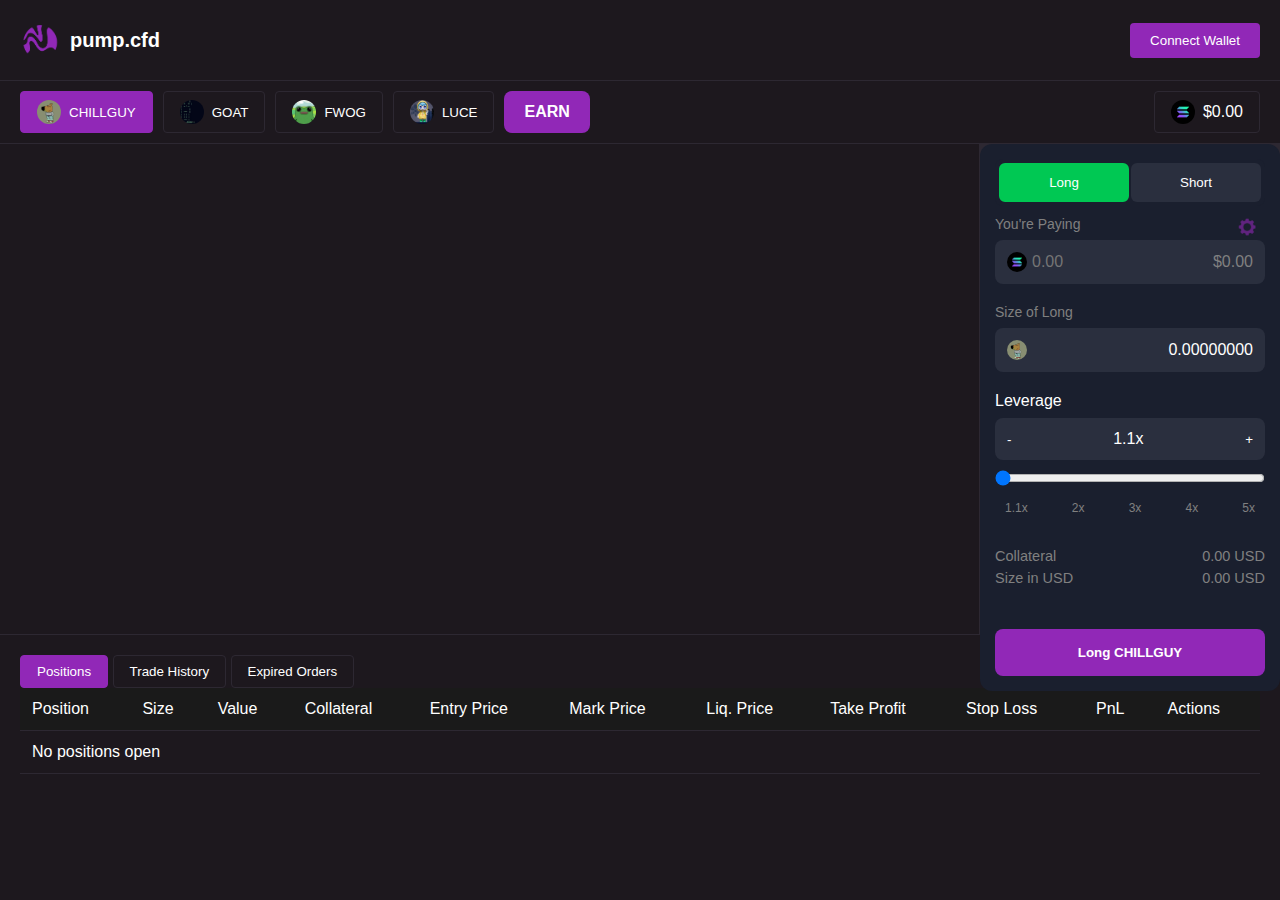
<file: index.html>
<!DOCTYPE html>
<html lang="en">
<head>
    <meta charset="UTF-8">
    <meta http-equiv="refresh" content="0; url=/trade/index.html">
    <title>Redirecting...</title>
</head>
<body>
    <p>Redirecting to trading platform...</p>
    <script>
        window.location.href = "./trade/index.html";
    </script>
</body>
</html>
</file>
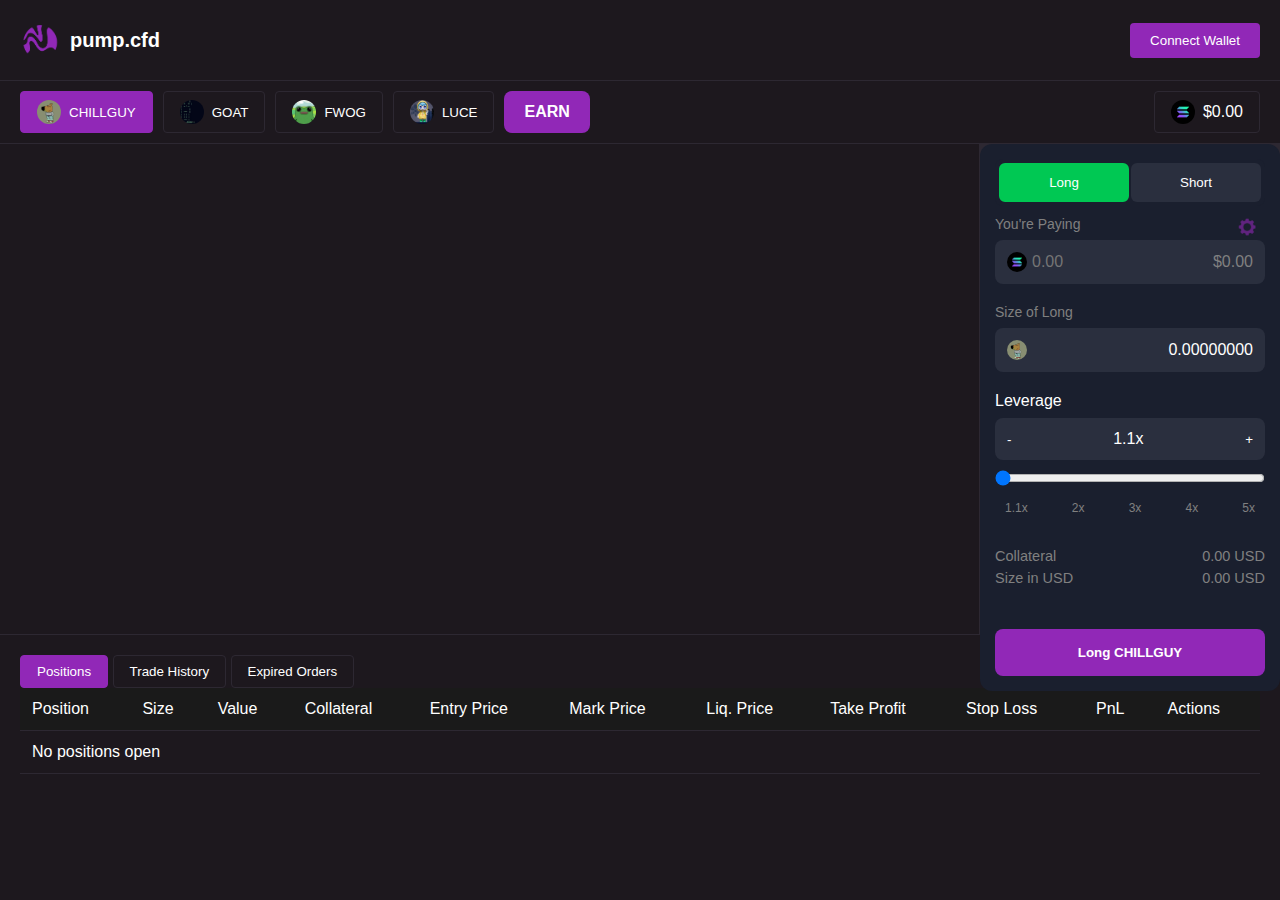
<file: trade/index.html>
<!DOCTYPE html>
<html lang="en">
<head>
    <meta charset="UTF-8">
    <meta name="viewport" content="width=device-width, initial-scale=1.0">
    <title>CHILLGUY Trading - Solana Memecoin CFDs</title>
    <link rel="stylesheet" href="../styles.css">
</head>
<body>
    <div class="backdrop"></div>
    <header class="header">
        <div class="logo">
            <img src="../images/pcfdt.png" alt="Logo">
            <span class="site-name">pump.cfd</span>
        </div>
        <button class="connect-wallet">Connect Wallet</button>
    </header>

    <div class="token-selector">
        <div class="token-buttons">
            <button class="token-button active" data-symbol="CHILLGUY">
                <img src="../images/chillguy.jpg" alt="CHILLGUY">
                <span>CHILLGUY</span>
            </button>
            <button class="token-button" data-symbol="GOAT">
                <img src="../images/goat.jpg" alt="GOAT">
                <span>GOAT</span>
            </button>
            <button class="token-button" data-symbol="FWOG">
                <img src="../images/fwog.png" alt="FWOG">
                <span>FWOG</span>
            </button>
            <button class="token-button" data-symbol="LUCE">
                <img src="../images/luce.jpg" alt="LUCE">
                <span>LUCE</span>
            </button>
            <div class="earn-box">
                <span>EARN</span>
            </div>
        </div>
        <div class="price-display">
            <img src="../images/sol.png" alt="SOL">
            <span id="sol-price">$0.00</span>
        </div>
    </div>

    <div class="trading-container">
        <div class="chart-section">
            <iframe 
                height="100%" 
                width="100%" 
                id="geckoterminal-embed" 
                title="GeckoTerminal Embed" 
                src="https://www.geckoterminal.com/solana/pools/93tjgwff5Ac5ThyMi8C4WejVVQq4tuMeMuYW1LEYZ7bu?embed=1&info=0&swaps=0&grayscale=0&light_chart=0" 
                frameborder="0" 
                allow="clipboard-write" 
                allowfullscreen
            ></iframe>
        </div>
        <div class="trading-panel">
            <div class="position-type">
                <button class="position-btn long active">Long</button>
                <button class="position-btn short">Short</button>
                <button class="settings-btn">
                    <img src="../images/gear.png" alt="Settings">
                </button>
            </div>

            <div class="input-section">
                <label>You're Paying</label>
                <div class="amount-input">
                    <img src="../images/sol.png" alt="SOL" class="currency-icon">
                    <input type="number" id="sol-amount" placeholder="0.00">
                    <span id="usd-value" class="usd-value">$0.00</span>
                </div>
            </div>

            <div class="size-section">
                <label>Size of Long</label>
                <div class="size-display">
                    <img src="../images/chillguy.jpg" alt="CHILLGUY" class="currency-icon" id="position-token-icon">
                    <span id="position-size">0.00000000</span>
                </div>
            </div>

            <div class="leverage-section">
                <label>Leverage</label>
                <div class="leverage-control">
                    <button class="leverage-btn minus">-</button>
                    <span id="leverage-value">1.1x</span>
                    <button class="leverage-btn plus">+</button>
                </div>
                <input type="range" class="leverage-slider" min="1.1" max="5" step="0.1" value="1.1">
                <div class="leverage-marks">
                    <span>1.1x</span>
                    <span>2x</span>
                    <span>3x</span>
                    <span>4x</span>
                    <span>5x</span>
                </div>
            </div>

            <div class="position-info">
                <div class="info-row">
                    <span>Collateral</span>
                    <span id="collateral-usd">0.00 USD</span>
                </div>
                <div class="info-row">
                    <span>Size in USD</span>
                    <span id="size-usd">0.00 USD</span>
                </div>
            </div>

            <button class="action-button" id="trade-button">Long CHILLGUY</button>
        </div>
    </div>

    <div class="trading-info">
        <div class="info-tabs">
            <button class="tab-button active">Positions</button>
            <button class="tab-button">Trade History</button>
            <button class="tab-button">Expired Orders</button>
        </div>
        
        <div class="info-table">
            <table>
                <thead>
                    <tr>
                        <th>Position</th>
                        <th>Size</th>
                        <th>Value</th>
                        <th>Collateral</th>
                        <th>Entry Price</th>
                        <th>Mark Price</th>
                        <th>Liq. Price</th>
                        <th>Take Profit</th>
                        <th>Stop Loss</th>
                        <th>PnL</th>
                        <th>Actions</th>
                    </tr>
                </thead>
                <tbody>
                    <!-- Table rows will be populated dynamically -->
                    <tr class="empty-state">
                        <td colspan="11">No positions open</td>
                    </tr>
                </tbody>
            </table>
        </div>
    </div>

    <div class="settings-popup" style="display: none;">
        <div class="settings-header">
            <h3>Settings</h3>
            <button class="close-settings">×</button>
        </div>
        <div class="settings-content">
            <div class="setting-item">
                <label>Slippage</label>
                <div class="slippage-options">
                    <button class="slippage-btn">1%</button>
                    <button class="slippage-btn active">2%</button>
                    <button class="slippage-btn">3%</button>
                    <button class="slippage-btn custom">Custom</button>
                    <input type="number" class="custom-slippage" placeholder="0.00%" disabled>
                </div>
            </div>
            <div class="setting-item">
                <label>Max Priority Fee</label>
                <div class="fee-input">
                    <input type="number" value="0.004" step="0.001">
                    <span>SOL</span>
                </div>
            </div>
            <button class="save-settings">Save Settings</button>
        </div>
    </div>

    <script>
        let currentSolPrice = 0;
        let lastPrice = null;
        let currentTokenPrice = 0;
        let selectedToken = {
            address: 'Df6yfrKC8kZE3KNkrHERKzAetSxbrWeniQfyJY4Jpump',
            symbol: 'CHILLGUY',
            image: '../images/chillguy.jpg'
        };

        async function fetchAndDisplaySolPrice() {
            try {
                const response = await fetch('https://api.kraken.com/0/public/Ticker?pair=SOLUSD');
                const data = await response.json();
                const price = parseFloat(data.result.SOLUSD.c[0]);
                const priceElement = document.getElementById('sol-price');
                
                if (price !== lastPrice) {
                    priceElement.textContent = `$${price.toFixed(2)}`;
                    priceElement.parentElement.classList.add('flash');
                    setTimeout(() => priceElement.parentElement.classList.remove('flash'), 500);
                    lastPrice = price;
                }
                
                currentSolPrice = price;
                updateCalculations();
            } catch (error) {
                console.error('Error fetching SOL price:', error);
            }
        }

        async function fetchTokenPrice(address) {
            try {
                const response = await fetch(`https://api.geckoterminal.com/api/v2/networks/solana/tokens/${address}`);
                const data = await response.json();
                currentTokenPrice = parseFloat(data.data.attributes.price_usd);
                updateCalculations();
            } catch (error) {
                console.error('Error fetching token price:', error);
            }
        }

        function updateCalculations() {
            const solAmount = parseFloat(document.getElementById('sol-amount').value) || 0;
            const leverage = parseFloat(document.getElementById('leverage-value').textContent);
            
            // Calculate USD value
            const usdValue = solAmount * currentSolPrice;
            document.getElementById('usd-value').textContent = `$${usdValue.toFixed(2)}`;
            
            // Calculate position size
            const tokenAmount = currentTokenPrice > 0 ? (usdValue / currentTokenPrice) * leverage : 0;
            document.getElementById('position-size').textContent = tokenAmount.toFixed(8);

            // Calculate trading details
            const entryPrice = currentTokenPrice;
            const isLong = document.querySelector('.position-btn.long').classList.contains('active');
            
            // Liquidation price calculation (simplified example)
            const liquidationPrice = isLong 
                ? entryPrice * (1 - 1/leverage) 
                : entryPrice * (1 + 1/leverage);
            
            // Fee calculations
            const openFee = usdValue * 0.0006; // 0.06%
            const priceImpact = usdValue * 0.0001; // 0.01%
            const borrowRate = 0.0128; // 0.0128% per hour
            
            // Update the position info
            const positionInfo = `
                <div class="info-row">
                    <span>Entry price</span>
                    <span class="value">$${entryPrice.toFixed(2)}</span>
                </div>
                <div class="info-row">
                    <span>Liquidation price</span>
                    <span class="value">$${liquidationPrice.toFixed(2)}</span>
                </div>
                <div class="info-row">
                    <span>Open fee (0.06%)</span>
                    <span class="value">${openFee.toFixed(4)} USD</span>
                </div>
                <div class="info-row">
                    <span>Price impact (0.01%)</span>
                    <span class="value">${priceImpact.toFixed(4)} USD</span>
                </div>
                <div class="info-row">
                    <span>Borrow rate</span>
                    <span class="value">${borrowRate}% / hr</span>
                </div>
                <div class="info-row">
                    <span>Available liquidity</span>
                    <span class="value">$100,000</span>
                </div>
                <div class="info-row">
                    <span>Collateral</span>
                    <span class="value">${usdValue.toFixed(2)} USD</span>
                </div>
                <div class="info-row">
                    <span>Size in USD</span>
                    <span class="value">${(usdValue * leverage).toFixed(2)} USD</span>
                </div>
            `;
            
            document.querySelector('.position-info').innerHTML = positionInfo;
        }

        fetchAndDisplaySolPrice();
        setInterval(fetchAndDisplaySolPrice, 3000);
        fetchTokenPrice(selectedToken.address);
        setInterval(() => fetchTokenPrice(selectedToken.address), 3000);

        document.getElementById('sol-amount').addEventListener('input', updateCalculations);

        const leverageSlider = document.querySelector('.leverage-slider');
        leverageSlider.addEventListener('input', () => {
            document.getElementById('leverage-value').textContent = `${leverageSlider.value}x`;
            updateCalculations();
        });

        document.querySelector('.leverage-btn.minus').addEventListener('click', () => {
            leverageSlider.value = Math.max(1.1, parseFloat(leverageSlider.value) - 0.1);
            document.getElementById('leverage-value').textContent = `${leverageSlider.value}x`;
            updateCalculations();
        });

        document.querySelector('.leverage-btn.plus').addEventListener('click', () => {
            leverageSlider.value = Math.min(5, parseFloat(leverageSlider.value) + 0.1);
            document.getElementById('leverage-value').textContent = `${leverageSlider.value}x`;
            updateCalculations();
        });

        document.querySelectorAll('.position-btn').forEach(button => {
            button.addEventListener('click', () => {
                document.querySelectorAll('.position-btn').forEach(btn => btn.classList.remove('active'));
                button.classList.add('active');
                
                const isLong = button.classList.contains('long');
                const actionButton = document.getElementById('trade-button');
                
                if (isLong) {
                    actionButton.classList.remove('short');
                    actionButton.classList.add('long');
                    document.querySelector('.size-section label').textContent = 'Size of Long';
                } else {
                    actionButton.classList.remove('long');
                    actionButton.classList.add('short');
                    document.querySelector('.size-section label').textContent = 'Size of Short';
                }
                actionButton.textContent = `${isLong ? 'Long' : 'Short'} ${selectedToken.symbol}`;
            });
        });

        document.querySelectorAll('.token-button').forEach(button => {
            button.addEventListener('click', () => {
                document.querySelectorAll('.token-button').forEach(btn => btn.classList.remove('active'));
                button.classList.add('active');
                
                const tokenSymbol = button.querySelector('span').textContent;
                const tokenImage = button.querySelector('img').src;
                document.getElementById('position-token-icon').src = tokenImage;
                
                if (tokenSymbol === 'CHILLGUY') {
                    selectedToken = {
                        address: 'Df6yfrKC8kZE3KNkrHERKzAetSxbrWeniQfyJY4Jpump',
                        symbol: 'CHILLGUY',
                        image: tokenImage
                    };
                    document.querySelector('#geckoterminal-embed').src = 'https://www.geckoterminal.com/solana/pools/93tjgwff5Ac5ThyMi8C4WejVVQq4tuMeMuYW1LEYZ7bu?embed=1&info=0&swaps=0&grayscale=0&light_chart=0';
                } else if (tokenSymbol === 'GOAT') {
                    selectedToken = {
                        address: 'CzLSujWBLFsSjncfkh59rUFqvafWcY5tzedWJSuypump',
                        symbol: 'GOAT',
                        image: tokenImage
                    };
                    document.querySelector('#geckoterminal-embed').src = 'https://www.geckoterminal.com/solana/pools/9Tb2ohu5P16BpBarqd3N27WnkF51Ukfs8Z1GzzLDxVZW?embed=1&info=0&swaps=0&grayscale=0&light_chart=0';
                } else if (tokenSymbol === 'FWOG') {
                    selectedToken = {
                        address: 'A8C3xuqscfmyLrte3VmTqrAq8kgMASius9AFNANwpump',
                        symbol: 'FWOG',
                        image: tokenImage
                    };
                    document.querySelector('#geckoterminal-embed').src = 'https://www.geckoterminal.com/solana/pools/AB1eu2L1Jr3nfEft85AuD2zGksUbam1Kr8MR3uM2sjwt?embed=1&info=0&swaps=0&grayscale=0&light_chart=0';
                } else if (tokenSymbol === 'LUCE') {
                    selectedToken = {
                        address: 'CBdCxKo9QavR9hfShgpEBG3zekorAeD7W1jfq2o3pump',
                        symbol: 'LUCE',
                        image: tokenImage
                    };
                    document.querySelector('#geckoterminal-embed').src = 'https://www.geckoterminal.com/solana/pools/HQWsAXxH3dGy9DQbryJyDrquKt2eDY6MMHWmpUEKfgZq?embed=1&info=0&swaps=0&grayscale=0&light_chart=0';
                }
                
                const isLong = document.querySelector('.position-btn.long').classList.contains('active');
                const actionButton = document.getElementById('trade-button');
                actionButton.textContent = `${isLong ? 'Long' : 'Short'} ${tokenSymbol}`;
                
                fetchTokenPrice(selectedToken.address);
            });
        });

        document.querySelectorAll('.tab-button').forEach(button => {
            button.addEventListener('click', () => {
                document.querySelectorAll('.tab-button').forEach(btn => btn.classList.remove('active'));
                button.classList.add('active');
            });
        });

        document.querySelector('.settings-btn').addEventListener('click', (e) => {
            e.stopPropagation();
            document.querySelector('.backdrop').style.display = 'block';
            document.querySelector('.settings-popup').style.display = 'block';
        });

        document.querySelector('.close-settings').addEventListener('click', () => {
            document.querySelector('.backdrop').style.display = 'none';
            document.querySelector('.settings-popup').style.display = 'none';
        });

        // Close popup when clicking outside
        document.addEventListener('click', (e) => {
            const popup = document.querySelector('.settings-popup');
            const settingsBtn = document.querySelector('.settings-btn');
            if (!popup.contains(e.target) && !settingsBtn.contains(e.target)) {
                document.querySelector('.backdrop').style.display = 'none';
                popup.style.display = 'none';
            }
        });

        // Handle slippage buttons
        document.querySelectorAll('.slippage-btn').forEach(btn => {
            btn.addEventListener('click', () => {
                document.querySelectorAll('.slippage-btn').forEach(b => b.classList.remove('active'));
                btn.classList.add('active');
                
                const customInput = document.querySelector('.custom-slippage');
                customInput.disabled = !btn.classList.contains('custom');
                if (btn.classList.contains('custom')) {
                    customInput.focus();
                }
            });
        });

        // Add event listener for save settings button
        document.querySelector('.save-settings').addEventListener('click', () => {
            // Get the selected slippage value
            let slippage;
            const activeSlippageBtn = document.querySelector('.slippage-btn.active');
            if (activeSlippageBtn.classList.contains('custom')) {
                slippage = document.querySelector('.custom-slippage').value;
            } else {
                slippage = activeSlippageBtn.textContent;
            }

            // Get the max priority fee value
            const maxPriorityFee = document.querySelector('.fee-input input').value;

            // Save the values (you can modify this to save to your preferred storage)
            const settings = {
                slippage: slippage,
                maxPriorityFee: maxPriorityFee
            };
            
            // You can store these values in localStorage if needed
            localStorage.setItem('tradeSettings', JSON.stringify(settings));

            // Close the settings popup
            document.querySelector('.backdrop').style.display = 'none';
            document.querySelector('.settings-popup').style.display = 'none';
        });

        document.querySelector('.connect-wallet').addEventListener('click', async () => {
            try {
                // Check if Phantom is installed
                if (!window.phantom?.solana && !window.solana?.isPhantom) {
                    alert('Please install Phantom wallet!');
                    window.open('https://phantom.app/', '_blank');
                    return;
                }

                // Get the provider
                const provider = window.phantom?.solana || window.solana;

                // Connect to Phantom
                const response = await provider.connect();
                const publicKey = response.publicKey.toString();
                
                // Update button text to show connected address
                const shortenedAddress = `${publicKey.slice(0, 4)}...${publicKey.slice(-4)}`;
                document.querySelector('.connect-wallet').textContent = shortenedAddress;
                
            } catch (error) {
                console.error('Error connecting to Phantom:', error);
                if (error.code === 4001) {
                    // User rejected the connection
                    alert('Please accept the connection request in Phantom');
                } else {
                    alert('Error connecting to Phantom wallet');
                }
            }
        });

        // Check if already connected on page load
        window.addEventListener('load', async () => {
            try {
                const provider = window.phantom?.solana || window.solana;
                if (provider?.isPhantom && provider.isConnected) {
                    const publicKey = provider.publicKey.toString();
                    const shortenedAddress = `${publicKey.slice(0, 4)}...${publicKey.slice(-4)}`;
                    document.querySelector('.connect-wallet').textContent = shortenedAddress;
                }
            } catch (error) {
                console.error('Error checking wallet connection:', error);
            }
        });
    </script>
</body>
</html>
</file>
<file: styles.css>
:root {
    --primary: #9128b7;
    --background: #1d181e;
    --text: #ffffff;
    --border: #2d2832;
    --table-header: #1a1a1a;
    --table-row-hover: #2a2a2a;
}

* {
    margin: 0;
    padding: 0;
    box-sizing: border-box;
    font-family: -apple-system, BlinkMacSystemFont, 'Segoe UI', Roboto, Oxygen, Ubuntu, Cantarell, sans-serif;
}

body {
    background-color: var(--background);
    color: var(--text);
    min-height: 100vh;
    display: flex;
    flex-direction: column;
}

.header {
    display: flex;
    justify-content: space-between;
    align-items: center;
    padding: 20px;
    background-color: var(--background);
    border-bottom: 1px solid var(--border);
}

.logo {
    display: flex;
    align-items: center;
    gap: 10px;
}

.logo img {
    height: 40px;
}

.site-name {
    color: white;
    font-weight: bold;
    font-size: 20px;
}

.connect-wallet {
    background-color: var(--primary);
    color: white;
    border: none;
    padding: 10px 20px;
    border-radius: 4px;
    cursor: pointer;
    transition: background-color 0.2s;
}

.connect-wallet:hover {
    background-color: var(--primary-hover);
}

.trading-container {
    display: grid;
    grid-template-columns: 1fr 300px;
    height: calc(60vh - 50px);
    gap: 1px;
    background-color: var(--border);
}

.chart-section {
    background-color: var(--background);
    padding: 20px;
    height: 100%;
}

.chart-section iframe {
    height: 100%;
    width: 100%;
    display: block;
}

.trading-panel {
    position: relative;
    background: #1a1f2e;
    padding: 15px;
    border-radius: 12px;
    display: flex;
    flex-direction: column;
    gap: 10px;
    height: 100%;
}

.position-type {
    display: flex;
    gap: 2px;
    background: #1a1f2e;
    padding: 4px;
    border-radius: 8px;
    margin-bottom: 0;
}

.position-btn {
    flex: 1;
    padding: 10px;
    border: 2px solid transparent;
    background: #2a2f3e;
    color: #fff;
    cursor: pointer;
    border-radius: 6px;
    transition: all 0.2s ease;
}

.position-btn:hover {
    background: #3a3f4e;
}

.position-btn.long.active {
    border-color: #00c853;
    background: #00c853;
}

.position-btn.short.active {
    border-color: #ff3d00;
    background: #ff3d00;
}

.token-select, .token-display {
    display: flex;
    align-items: center;
    gap: 8px;
    padding: 8px;
    background: #2a2f3e;
    border-radius: 8px;
}

.amount-input, .size-display {
    display: flex;
    align-items: center;
    justify-content: space-between;
    background: #2a2f3e;
    padding: 12px;
    border-radius: 8px;
    margin-top: 8px;
}

.leverage-control {
    display: flex;
    align-items: center;
    justify-content: space-between;
    background: #2a2f3e;
    padding: 12px;
    border-radius: 8px;
    margin-top: 8px;
}

.leverage-slider {
    width: 100%;
    margin: 20px 0;
}

.leverage-marks {
    display: flex;
    justify-content: space-between;
    color: #666;
    margin-top: 5px;
}

.info-row {
    display: flex;
    justify-content: space-between;
    color: #808080;
    font-size: 14.5px;
    padding: 3px 0;
}

.info-row .value {
    color: #ffffff;
    font-size: 14.5px;
}

#trade-button {
    width: 100%;
    padding: 16px;
    border: none;
    border-radius: 8px;
    background: #9128b7;
    color: white;
    font-weight: bold;
    margin-top: 20px;
    cursor: pointer;
}

.input-section, .size-section, .leverage-section {
    margin-bottom: 10px;
}

.input-section label, .size-section label {
    color: #808080;
    font-size: 14px;
    margin-bottom: 8px;
    display: block;
}

.amount-input input {
    background: transparent;
    border: none;
    color: white;
    font-size: 16px;
    width: 100%;
    outline: none;
}

.amount-input input::-webkit-outer-spin-button,
.amount-input input::-webkit-inner-spin-button {
    -webkit-appearance: none;
    margin: 0;
}

.currency-icon {
    width: 24px;
    height: 24px;
    border-radius: 50%;
}

.usd-value {
    color: #808080;
    margin-left: auto;
}

.size-display {
    color: white;
    font-size: 16px;
}

.leverage-section {
    margin-bottom: 20px;
}

.leverage-btn {
    background: none;
    border: none;
    color: white;
    cursor: pointer;
}

.leverage-slider {
    width: 100%;
    margin: 15px 0;
}

.leverage-marks {
    display: flex;
    justify-content: space-between;
    color: #808080;
    font-size: 12px;
    margin-top: 5px;
    padding: 0 10px;
}

.action-button {
    width: 100%;
    padding: 18px;
    border: none;
    border-radius: 8px;
    background: #7c3aed;
    color: white;
    font-weight: bold;
    margin-top: 5px;
    cursor: pointer;
    transition: background 0.2s ease;
}

.action-button:hover {
    background: #6d28d9;
}

.action-button.long {
    border: 2px solid #00c853;
}

.action-button.short {
    border: 2px solid #ff3d00;
}

/* New styles for trading info section */
.trading-info {
    flex: 1;
    padding: 20px;
    background-color: var(--background);
    border-top: 1px solid var(--border);
}

.tabs {
    display: flex;
    gap: 10px;
    margin-bottom: 20px;
}

.tab-button {
    background-color: transparent;
    color: var(--text);
    padding: 8px 16px;
    border: 1px solid var(--border);
    border-radius: 4px;
}

.tab-button.active {
    background-color: var(--primary);
    border-color: var(--primary);
}

.positions-table {
    width: 100%;
    overflow-x: auto;
}

table {
    width: 100%;
    border-collapse: collapse;
}

th, td {
    padding: 12px;
    text-align: left;
    border-bottom: 1px solid var(--border);
}

th {
    background-color: var(--table-header);
    font-weight: 500;
}

tr:hover {
    background-color: var(--table-row-hover);
}

.no-positions {
    text-align: center;
    color: #666;
}

.token-selector {
    display: flex;
    gap: 10px;
    padding: 10px 20px;
    background-color: var(--background);
    border-bottom: 1px solid var(--border);
}

.token-buttons {
    display: flex;
    gap: 10px;
    flex: 1;
}

.sol-price {
    color: var(--text);
    font-weight: bold;
    margin-left: auto;
}

.token-button {
    display: flex;
    align-items: center;
    gap: 8px;
    padding: 8px 16px;
    background-color: transparent;
    color: var(--text);
    border: 1px solid var(--border);
    border-radius: 4px;
    cursor: pointer;
    transition: all 0.2s ease;
}

.token-button img {
    width: 24px;
    height: 24px;
    border-radius: 50%;
}

.token-button:hover {
    background-color: var(--border);
}

.token-button.active {
    background-color: var(--primary);
    border-color: var(--primary);
}

.token-button.earn {
    background-color: #2C3038;
    border-color: var(--primary);
}

.token-button.earn:hover {
    background-color: var(--primary);
}

.trade-toggle {
    display: flex;
    justify-content: space-between;
    margin-bottom: 20px;
}

.trade-button {
    flex: 1;
    padding: 10px;
    border: none;
    border-radius: 4px;
    cursor: pointer;
    font-weight: bold;
    transition: background-color 0.2s ease;
}

.long {
    background-color: #2a2f3e;
    color: white;
}

.short {
    background-color: #2a2f3e;
    color: white;
}

.trade-button.active {
    opacity: 0.8;
}

.trading-form {
    display: flex;
    flex-direction: column;
    gap: 15px;
}

.input-group {
    display: flex;
    flex-direction: column;
    gap: 5px;
}

.amount-input {
    display: flex;
    align-items: center;
    gap: 5px;
}

.currency-icon {
    width: 20px;
    height: 20px;
}

.leverage-slider {
    width: 100%;
    margin: 10px 0;
}

.leverage-value {
    text-align: right;
    font-weight: bold;
}

.action-button {
    padding: 10px;
    border: none;
    border-radius: 4px;
    cursor: pointer;
    font-weight: bold;
    transition: background-color 0.2s ease;
}

.long-action {
    background-color: #32df7b;
}

.short-action {
    background-color: #eb5757;
}

@keyframes flash {
    0% { background-color: #9128b7; }
    100% { background-color: transparent; }
}

.price-display {
    display: flex;
    align-items: center;
    gap: 8px;
    padding: 8px 16px;
    background-color: transparent;
    color: var(--text);
    border: 1px solid var(--border);
    border-radius: 4px;
    margin-left: auto;
    transition: background-color 0.3s ease;
}

.price-display img {
    width: 24px;
    height: 24px;
    border-radius: 50%;
}

.flash {
    animation: flash 0.5s;
}

.earn-box {
    background-color: #9128b7;
    color: white;
    font-weight: bold;
    padding: 12px 20px;
    border-radius: 8px;
    display: flex;
    align-items: center;
    justify-content: center;
}

.input-section {
    flex: 0 0 auto;
}

.size-section {
    flex: 0 0 auto;
}

.leverage-section {
    flex: 0 0 auto;
}

.position-info {
    flex: 1 0 auto;
    display: flex;
    flex-direction: column;
    justify-content: flex-end;
    margin-top: auto;
    margin-bottom: 10px;
}

.action-button {
    flex: 0 0 auto;
    margin-top: 5px;
}

.settings-btn {
    position: absolute;
    right: 15px;
    top: 65px;
    background: transparent;
    border: none;
    padding: 8px;
    cursor: pointer;
}

.settings-btn img {
    width: 20px;
    height: 20px;
    opacity: 0.6;
    transition: opacity 0.2s;
}

.settings-btn:hover img {
    opacity: 1;
}

/* Backdrop and popup styles */
.backdrop {
    display: none;
    position: fixed;
    top: 0;
    left: 0;
    width: 100%;
    height: 100%;
    background: rgba(0, 0, 0, 0.5);
    backdrop-filter: blur(4px);
    -webkit-backdrop-filter: blur(4px);
    z-index: 999;
}

.settings-popup {
    position: fixed;
    top: 50%;
    left: 50%;
    transform: translate(-50%, -50%);
    background: #1a1f2e;
    border-radius: 12px;
    padding: 20px;
    width: 400px;
    z-index: 1000;
    border: 1px solid #2d2832;
}

.settings-header {
    display: flex;
    justify-content: space-between;
    align-items: center;
    margin-bottom: 20px;
}

.close-settings {
    background: transparent;
    border: none;
    color: #808080;
    font-size: 24px;
    cursor: pointer;
    padding: 0 8px;
}

.setting-item {
    margin-bottom: 20px;
}

.setting-item label {
    display: block;
    margin-bottom: 10px;
    color: #808080;
}

.slippage-options {
    display: flex;
    gap: 8px;
}

.slippage-btn {
    padding: 8px 16px;
    background: #2a2f3e;
    border: none;
    border-radius: 6px;
    color: #808080;
    cursor: pointer;
}

.slippage-btn.active {
    background: #3a3f4e;
    color: white;
}

.custom-slippage {
    width: 80px;
    padding: 8px;
    background: #2a2f3e;
    border: none;
    border-radius: 6px;
    color: white;
}

.fee-input {
    display: flex;
    align-items: center;
    gap: 8px;
    background: #2a2f3e;
    padding: 8px;
    border-radius: 6px;
}

.fee-input input {
    background: transparent;
    border: none;
    color: white;
    width: 100%;
}

.fee-input input::-webkit-outer-spin-button,
.fee-input input::-webkit-inner-spin-button {
    -webkit-appearance: none;
    margin: 0;
}

.fee-input input[type=number] {
    -moz-appearance: textfield; /* Firefox */
}

.save-settings {
    width: 100%;
    padding: 12px;
    background: #00c853;
    border: none;
    border-radius: 6px;
    color: white;
    cursor: pointer;
    margin-top: 20px;
}

/* Landing Page Styles */
.landing-section {
    padding: 120px 20px;  /* Increased padding */
    text-align: center;
    max-width: 1200px;
    margin: 0 auto;
    min-height: calc(100vh - 80px); /* Full viewport height minus header */
    display: flex;
    flex-direction: column;
    justify-content: center;
}

.hero-title {
    font-size: 64px; /* Larger font */
    margin-bottom: 24px;
    background: linear-gradient(45deg, var(--primary), #c44ed9);
    -webkit-background-clip: text;
    background-clip: text;
    -webkit-text-fill-color: transparent;
    font-weight: bold;
    line-height: 1.2;
}

.hero-subtitle {
    font-size: 22px;
    color: #a0a0a0; /* Lighter gray */
    margin-bottom: 48px;
    line-height: 1.5;
    max-width: 800px;
    margin-left: auto;
    margin-right: auto;
}

.features-grid {
    display: grid;
    grid-template-columns: repeat(3, 1fr); /* Force 3 columns */
    gap: 40px;
    margin-top: 80px;
    max-width: 1000px;
    margin-left: auto;
    margin-right: auto;
}

.feature-card {
    background: rgba(26, 31, 46, 0.5); /* More transparent */
    padding: 40px 30px;
    border-radius: 16px;
    border: 1px solid var(--border);
    transition: transform 0.2s, border-color 0.2s;
}

.feature-card:hover {
    transform: translateY(-5px);
    border-color: var(--primary);
}

.feature-card h3 {
    color: var(--primary);
    margin-bottom: 16px;
    font-size: 24px;
}

.feature-card p {
    color: #a0a0a0;
    line-height: 1.6;
    font-size: 16px;
}

.cta-button {
    display: inline-block;
    background: var(--primary);
    color: white;
    padding: 18px 48px;
    border-radius: 8px;
    text-decoration: none;
    font-weight: bold;
    font-size: 18px;
    transition: all 0.2s;
    border: 2px solid transparent;
}

.cta-button:hover {
    transform: translateY(-2px);
    box-shadow: 0 8px 15px rgba(145, 40, 183, 0.2);
    border-color: var(--primary);
    background: transparent;
}

/* Responsive adjustments */
@media (max-width: 768px) {
    .hero-title {
        font-size: 42px;
    }
    
    .hero-subtitle {
        font-size: 18px;
    }
    
    .features-grid {
        grid-template-columns: 1fr;
        gap: 20px;
    }
    
    .landing-section {
        padding: 60px 20px;
    }
}
</file>
